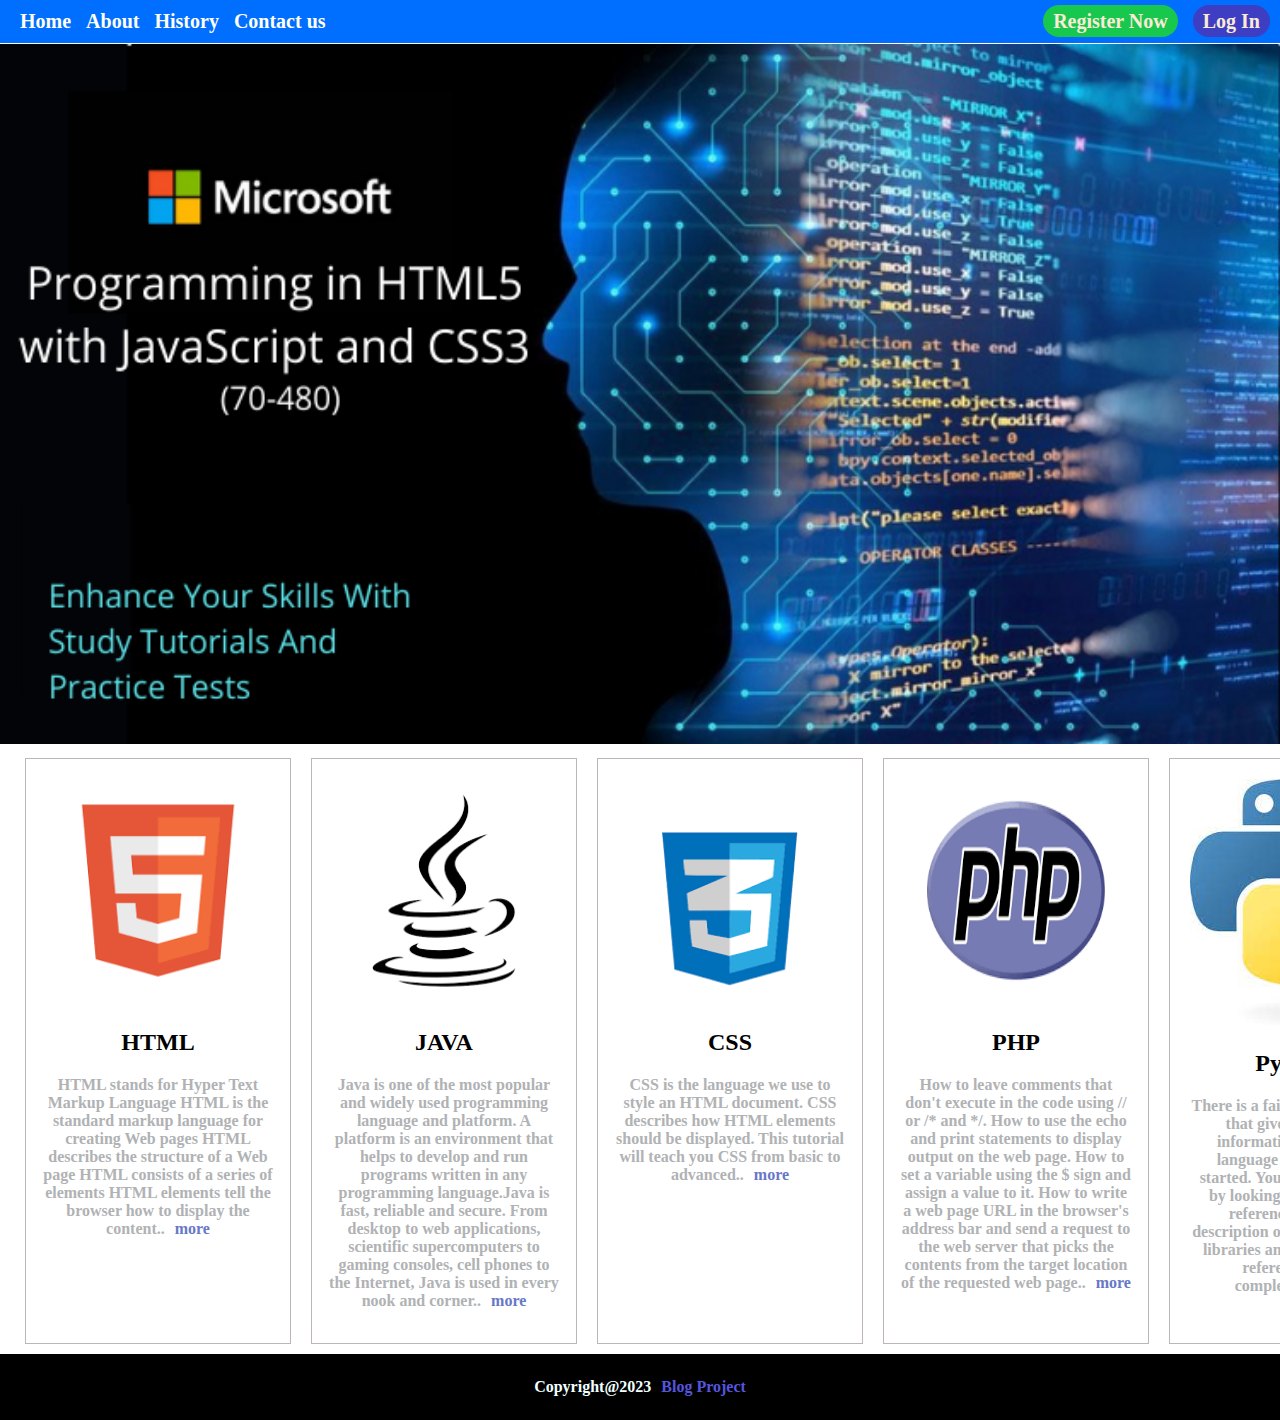
<file: index.html>
<!DOCTYPE html>
<html lang="en">
<head>
    <meta charset="UTF-8">
    <meta http-equiv="X-UA-Compatible" content="IE=edge">
    <meta name="viewport" content="width=device-width, initial-scale=1.0">
    <title>My Blog Project</title>
    <link rel="stylesheet" href="./asset/css/style.css">
</head>
<body>
    <nav class="navbar">
        <a href="index.html">Home</a>
        <a href="about.html">About</a>
        <a href="history.html">History</a>
        <a href="contact.html">Contact us</a>
        <div class="float-right">
            <a class="btn btn-primary" href="register.html">Register Now</a>
            <a class="btn btn-warning" href="login.html">Log In</a>
        </div>
    </nav>
    <div class="mt-1px">
        <img height="700px" width="100%" src="./asset/image/why-should-you-lern-python.png" alt="">
    </div>

    <div class="row">
        <div class="card" col-4>
            <img src="./asset/image/card/download.png">
            <div>
                <h2 class="text-center"> HTML </h2>
                <p>HTML stands for Hyper Text Markup Language
                    HTML is the standard markup language for creating Web pages
                    HTML describes the structure of a Web page
                    HTML consists of a series of elements
                    HTML elements tell the browser how to display the content..<a href="https://en.wikipedia.org/wiki/HTML">more</a></p>
            </div>
        </div>
        <div class="card" col-4>
            <img src="asset/image/card/download (1).png">
            <div>
                <h2 class="text-center">JAVA</h2>
                <p>Java is one of the most popular and widely used programming language and platform. A platform is an environment that helps to develop and run programs written in any programming language.Java is fast, reliable and secure. From desktop to web applications, scientific supercomputers to gaming consoles, cell phones to the Internet, Java is used in every nook and corner..<a href="https://en.wikipedia.org/wiki/Java">more</a></p>
            </div>
        </div>
        <div class="card" col-4>
            <img src="./asset/image/card/download (2).png">
            <div>
                <h2 class="text-center">CSS</h2>
                <p>CSS is the language we use to style an HTML document. CSS describes how HTML elements should be displayed. This tutorial will teach you CSS from basic to advanced..<a href="https://en.wikipedia.org/wiki/CSS">more</a></p>
            </div>
        </div>
        <div class="card" col-4>
            <img src="./asset/image/card/php.png">
            <div>
                <h2 class="text-center">PHP</h2>
                <p>How to leave comments that don't execute in the code using // or /* and */.
                    How to use the echo and print statements to display output on the web page.
                    How to set a variable using the $ sign and assign a value to it.
                    How to write a web page URL in the browser's address bar and send a request to the web server that picks the contents from the target location of the requested web page..<a href="https://en.wikipedia.org/wiki/PHP">more</a></p>
            </div>
    </div>
        <div class="card-p" col-4>
            <img src="./asset/image/card/python.jpg">
            <div>
                <h2 class="text-center"> Python </h2>
                <p>There is a fairly brief tutorial that gives you basic information about the language and gets you started. You can follow this by looking at the library reference for a full description of Python's many libraries and the language reference for a complete..<a href="https://en.wikipedia.org/wiki/Python_(programming_language)">more</a></p>
            </div>
        </div>

        </div>
    </div>
    <footer class="footer">
        <p class="text-center text-white">Copyright@2023<a class="text-primary" href="#">Blog Project</a></p>
    </footer>

</body>
</file>
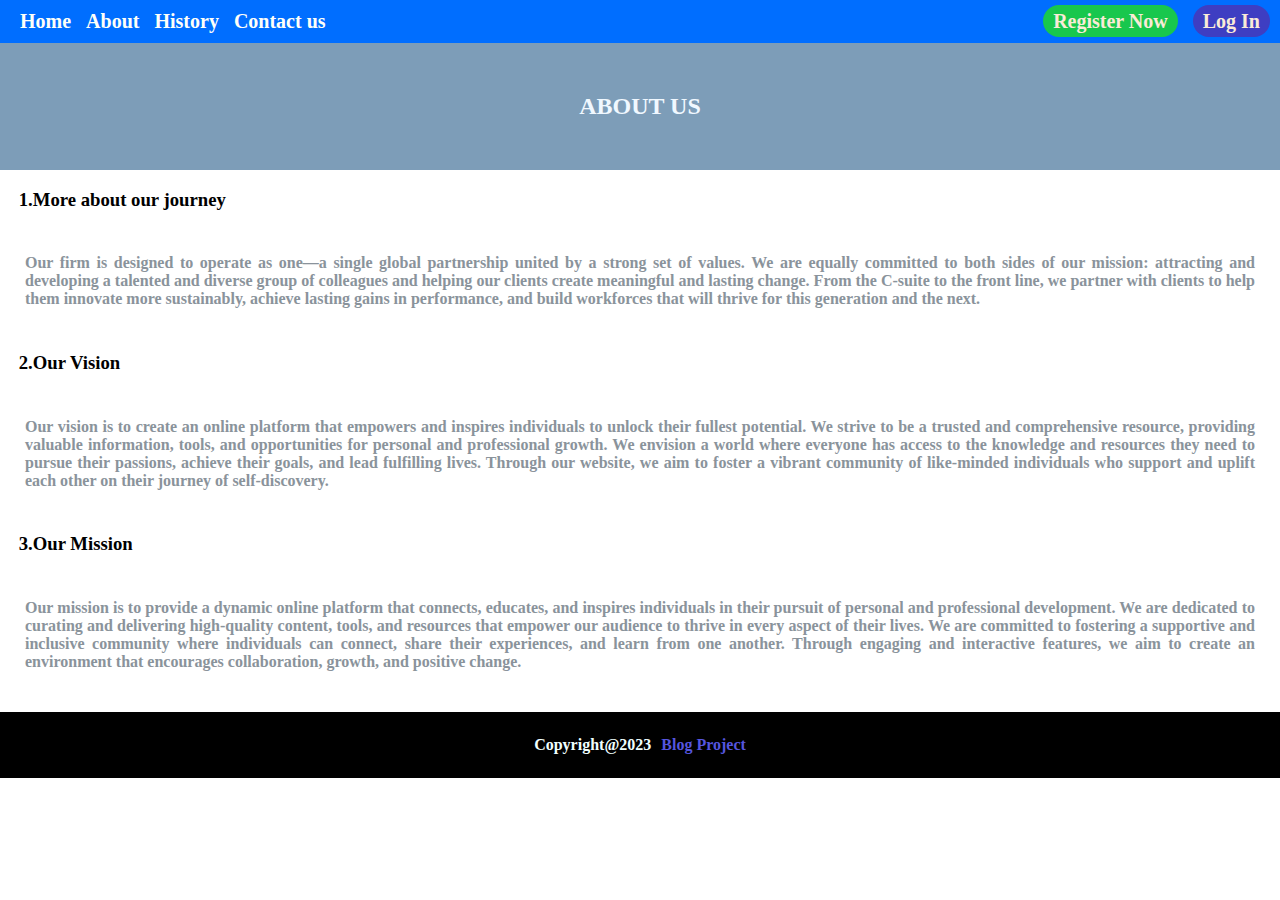
<file: about.html>
<!DOCTYPE html>
<html lang="en">
<head>
    <meta charset="UTF-8">
    <meta http-equiv="X-UA-Compatible" content="IE=edge">
    <meta name="viewport" content="width=device-width, initial-scale=1.0">
    <title>ABOUT</title>
    <link rel="stylesheet" href="asset/css/style.css">
</head>
<body>
    <nav class="navbar">
        <a href="index.html">Home</a>
        <a href="about.html">About</a>
        <a href="history.html">History</a>
        <a href="contact.html">Contact us</a>
        <div class="float-right">
            <a class="btn btn-primary" href="register.html">Register Now</a>
            <a class="btn btn-warning" href="login.html">Log In</a>
        </div>
    </nav>
    <header class="text-center p-5">
        <h2>ABOUT US</h2>
    </header>
    <div>
        <h3>
            &nbsp; &nbsp; 1.More about our journey
        </h3>
        <p class="p-4 text-justify">
            Our firm is designed to operate as one—a single global partnership united by a strong set of values. We are equally committed to both sides of our mission: attracting and developing a talented and diverse group of colleagues and helping our clients create meaningful and lasting change.
            From the C-suite to the front line, we partner with clients to help them innovate more sustainably, achieve lasting gains in performance, and build workforces that will thrive for this generation and the next.
        </p>
    
    
        <h3>
            &nbsp; &nbsp; 2.Our Vision
        </h3>
        <p class="p-4 text-justify">
            Our vision is to create an online platform that empowers and inspires individuals to unlock their fullest potential. We strive to be a trusted and comprehensive resource, providing valuable information, tools, and opportunities for personal and professional growth.
We envision a world where everyone has access to the knowledge and resources they need to pursue their passions, achieve their goals, and lead fulfilling lives. Through our website, we aim to foster a vibrant community of like-minded individuals who support and uplift each other on their journey of self-discovery.
        </p>

        <h3>
            &nbsp; &nbsp; 3.Our Mission
        </h3>
        <p class="p-4 text-justify">
            Our mission is to provide a dynamic online platform that connects, educates, and inspires individuals in their pursuit of personal and professional development. We are dedicated to curating and delivering high-quality content, tools, and resources that empower our audience to thrive in every aspect of their lives.
We are committed to fostering a supportive and inclusive community where individuals can connect, share their experiences, and learn from one another. Through engaging and interactive features, we aim to create an environment that encourages collaboration, growth, and positive change.
        </p>
    </div>


    <footer class="footer">
        <p class="text-center text-white">Copyright@2023<a class="text-primary" href="#">Blog Project</a></p>
    </footer>

</body>
</html>
</file>
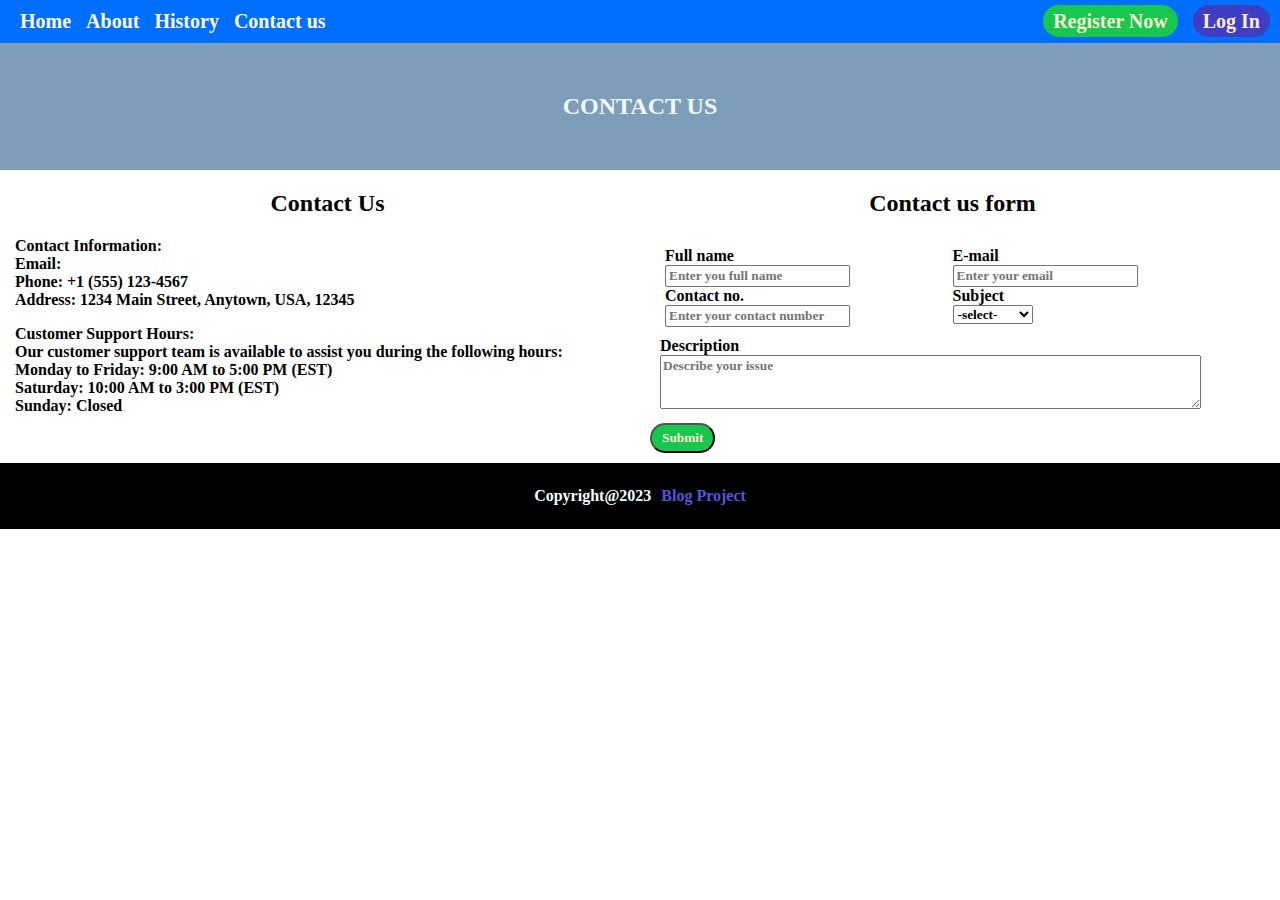
<file: contact.html>
<!DOCTYPE html>
<html lang="en">
<head>
    <meta charset="UTF-8">
    <meta http-equiv="X-UA-Compatible" content="IE=edge">
    <meta name="viewport" content="width=device-width, initial-scale=1.0">
    <title>ABOUT</title>
    <link rel="stylesheet" href="asset/css/style.css">
</head>
<body>
    <nav class="navbar">
        <a href="index.html">Home</a>
        <a href="about.html">About</a>
        <a href="history.html">History</a>
        <a href="contact.html">Contact us</a>
        <div class="float-right">
            <a class="btn btn-primary" href="register.html">Register Now</a>
            <a class="btn btn-warning" href="login.html">Log In</a>
        </div>   
    </nav>
    <header class="text-center p-5">
        <h2>CONTACT US</h2>   
    </header>
    
    <div class="row">
        <div class="col-2">
            <h2 class="text-center">Contact Us</h2>
            <p>
                <strong>Contact Information:</strong>
                <br>
                Email: <a href="mailto:info@example.com">info@example.com</a>
                <br>
                Phone: +1 (555) 123-4567
                <br>
                Address: 1234 Main Street, Anytown, USA, 12345
            </p>
            
            <p>
                <strong>Customer Support Hours:</strong>
                <br>
                Our customer support team is available to assist you during the following hours:
                <br>
                Monday to Friday: 9:00 AM to 5:00 PM (EST)
                <br>
                Saturday: 10:00 AM to 3:00 PM (EST)
                <br>
                Sunday: Closed
            </p>
        
        </div>
        <div class="col-2">
            <h2 class="text-center">Contact us form</h2>
            <div class="p-1 border">
                <form action="">
                    <div class="row">
                        <div class="col-2">
                            <label>Full name</label>
                            <br>
                            <input placeholder="Enter you full name" type="" name="" id="">
                        </div>
                        <div class="col-2">
                            <label>E-mail</label>
                            <br>
                            <input placeholder="Enter your email" type="" name="" id="">
                        </div>
                    </div>
                    <div class="row">
                        <div class="col-2">
                            <label>Contact no.</label>
                            <br>
                            <input placeholder="Enter your contact number" type="" name="" id="">
                        </div>
                        <div class="col-2">
                            <label>Subject</label>
                            <br>
                            <select name="" id="">
                                <option selected disabled>-select-</option>
                                <option value="problem 1">problem 1</option>
                                <option value="problem 2">problem 2</option>
                                <option value="problem 3">problem 3</option>
                                <option value="problem 4">problem 4</option>
                            </select>
                        </div>

                    </div>
                    <div class="p-1">
                        <label>Description</label>
                        <br>
                        <textarea placeholder="Describe your issue" name="" id="" cols="65" rows="3"></textarea>
                    </div>
                    <button class="btn btn-primary">Submit</button>
                    </div>                    

                </form>
            </div>           
        </div>
    </div>

 
    
    <footer class="footer">
        <p class="text-center text-white">Copyright@2023<a class="text-primary" href="#">Blog Project</a></p>
    </footer>

</body>
</html>
</file>
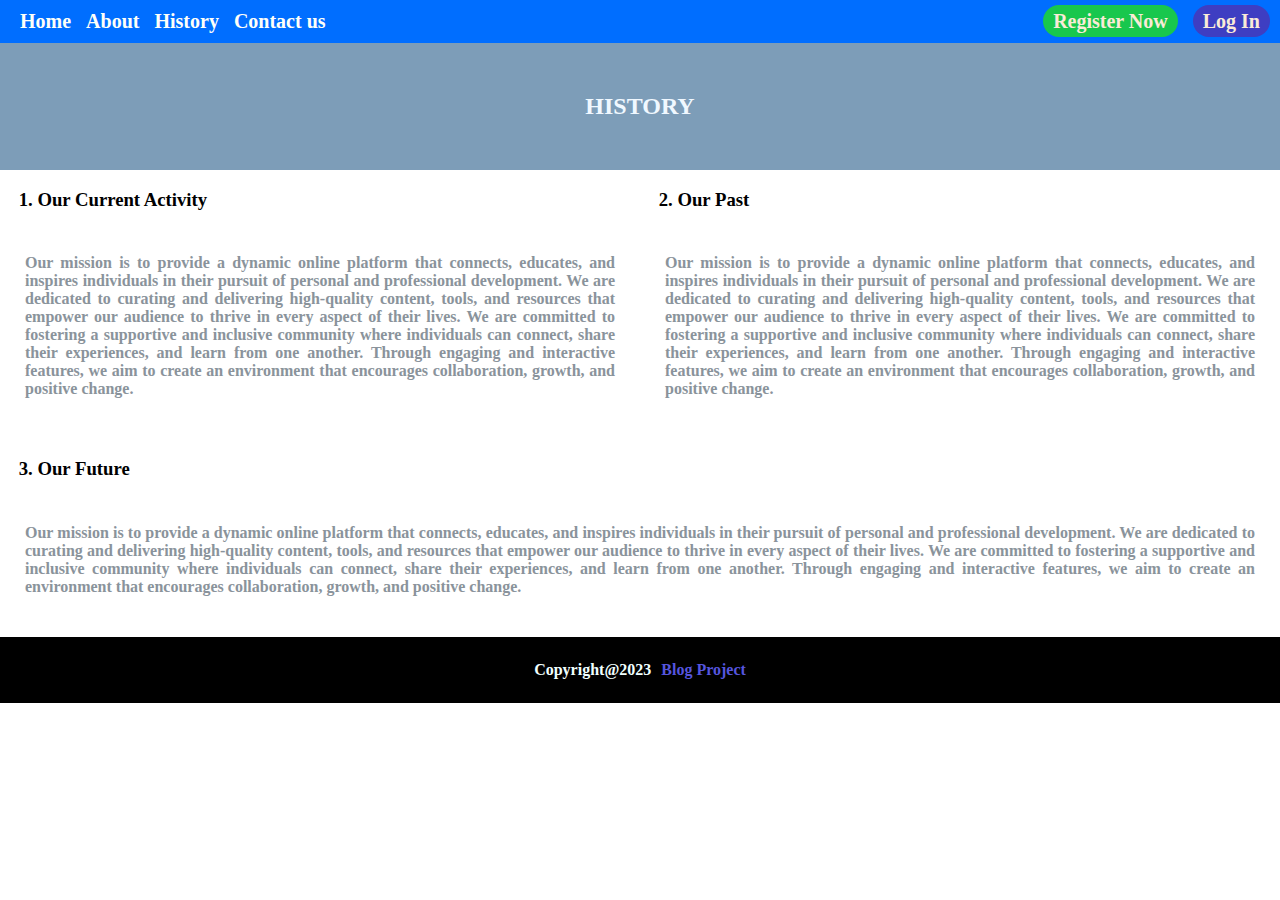
<file: history.html>
<!DOCTYPE html>
<html lang="en">
<head>
    <meta charset="UTF-8">
    <meta http-equiv="X-UA-Compatible" content="IE=edge">
    <meta name="viewport" content="width=device-width, initial-scale=1.0">
    <title>ABOUT</title>
    <link rel="stylesheet" href="asset/css/style.css">
</head>
<body>
    <nav class="navbar">
        <a href="index.html">Home</a>
        <a href="about.html">About</a>
        <a href="history.html">History</a>
        <a href="contact.html">Contact us</a>
        <div class="float-right">
            <a class="btn btn-primary" href="register.html">Register Now</a>
            <a class="btn btn-warning" href="login.html">Log In</a>
        </div>
    </nav>
   
    <header class="text-center p-5">
        <h2>HISTORY</h2>   
    </header>
    
    <div class="fcontainer">
        <div class="p-2">
            <h3> &nbsp; &nbsp; 1. Our Current Activity</h3>
            <p class="p-4 text-justify">Our mission is to provide a dynamic online platform that connects, educates, and inspires individuals in their pursuit of personal and professional development. We are dedicated to curating and delivering high-quality content, tools, and resources that empower our audience to thrive in every aspect of their lives.
                We are committed to fostering a supportive and inclusive community where individuals can connect, share their experiences, and learn from one another. Through engaging and interactive features, we aim to create an environment that encourages collaboration, growth, and positive change.</p>
        </div>
        <div class="p-2">
            <h3> &nbsp; &nbsp; 2. Our Past</h3>
            <p class="p-4 text-justify">Our mission is to provide a dynamic online platform that connects, educates, and inspires individuals in their pursuit of personal and professional development. We are dedicated to curating and delivering high-quality content, tools, and resources that empower our audience to thrive in every aspect of their lives.
                We are committed to fostering a supportive and inclusive community where individuals can connect, share their experiences, and learn from one another. Through engaging and interactive features, we aim to create an environment that encourages collaboration, growth, and positive change.</p>
        </div>
    </div>
    <div>
        <h3> &nbsp; &nbsp; 3. Our Future</h3>
        <p class="p-4 text-justify">Our mission is to provide a dynamic online platform that connects, educates, and inspires individuals in their pursuit of personal and professional development. We are dedicated to curating and delivering high-quality content, tools, and resources that empower our audience to thrive in every aspect of their lives.
            We are committed to fostering a supportive and inclusive community where individuals can connect, share their experiences, and learn from one another. Through engaging and interactive features, we aim to create an environment that encourages collaboration, growth, and positive change.</p>
    </div>      


</body>
<footer class="footer">
    <p class="text-center text-white">Copyright@2023<a class="text-primary" href="#">Blog Project</a></p>
</footer>
</html>
</file>
<file: asset/css/style.css>
*{
    font-family: 'Trebuchet MS';
    font-weight: bold;
}
.navbar{
    background-color: rgb(0, 110, 255);
    padding: 10px;
    top: 0;
    font-size: 20px;
    size: 20px;
    position: sticky;
}
.navbar a{
    margin-left: 10px;
}

a{
    color:rgb(254, 255, 249);
    text-decoration: none;
    margin-left: 10px;
}
body{
    margin: 0;
    top: 0;
}
.float-right{
    float: right;
}
.btn{
    padding: 5px 10px 5px 10px;
    color: antiquewhite;
    border-radius: 16px;
}
.btn-primary{
    background-color: rgb(24, 199, 77);
}
.btn-warning{
    background-color: rgb(62, 62, 194);
}
.mt-1px{
    margin-top: 1px;
}
.row{
    display: flex;
    padding-left: 15px;
    padding-right: 15px;
}
.col-2{
    width: 50%;
}
.col-3{
    width: 33%;
}
.col-4{
    width: 25%;
}
.mt-10px{
    margin: 10px;
}
.card{
    border: 1px solid rgb(188, 182, 182);
    padding: 17px;
    margin: 10px;
    align-items: center;
    text-align: center;
}
.text-center{
    text-align: center;
}
.card img{
    width: 230px;
    height: 229px;


}
.card-p{
    border: 1px solid rgb(188, 182, 182);
    padding: 20px;
    margin: 10px;
    align-items: center;
    text-align: center;

}


.card a{
    color: rgb(103, 120, 199);


}
.card p{
    color: rgb(176, 178, 180);
}
.div a{
    font-family: castellar;
    font-size: 10px;
}
.card-p p{
    color: rgb(176, 178, 180);
}
.card-p a{
    color: rgb(103, 120, 199);

}
.text-primary{
    color: rgb(85, 85, 222);
}
.footer{
    background-color: rgb(0, 0, 0);
    padding: 8px;
}
.text-white{
    color: azure;
}
.p-5{
    padding:30px;
    color: aliceblue;
    background-color: rgb(125, 157, 184);
}
.p-4{
    padding: 25px;
    color: rgb(138, 147, 155);
}
.text-justify{
    text-align: justify;
}
.fcontainer{
    display: flex;
}
.text-right{
    text-align: right;
}
.mr-margin{
    margin-left: 40px;
}
.mrs-margin{
    margin-right: 90px;
}
.p-1{
    padding: 10px;
}
</file>
